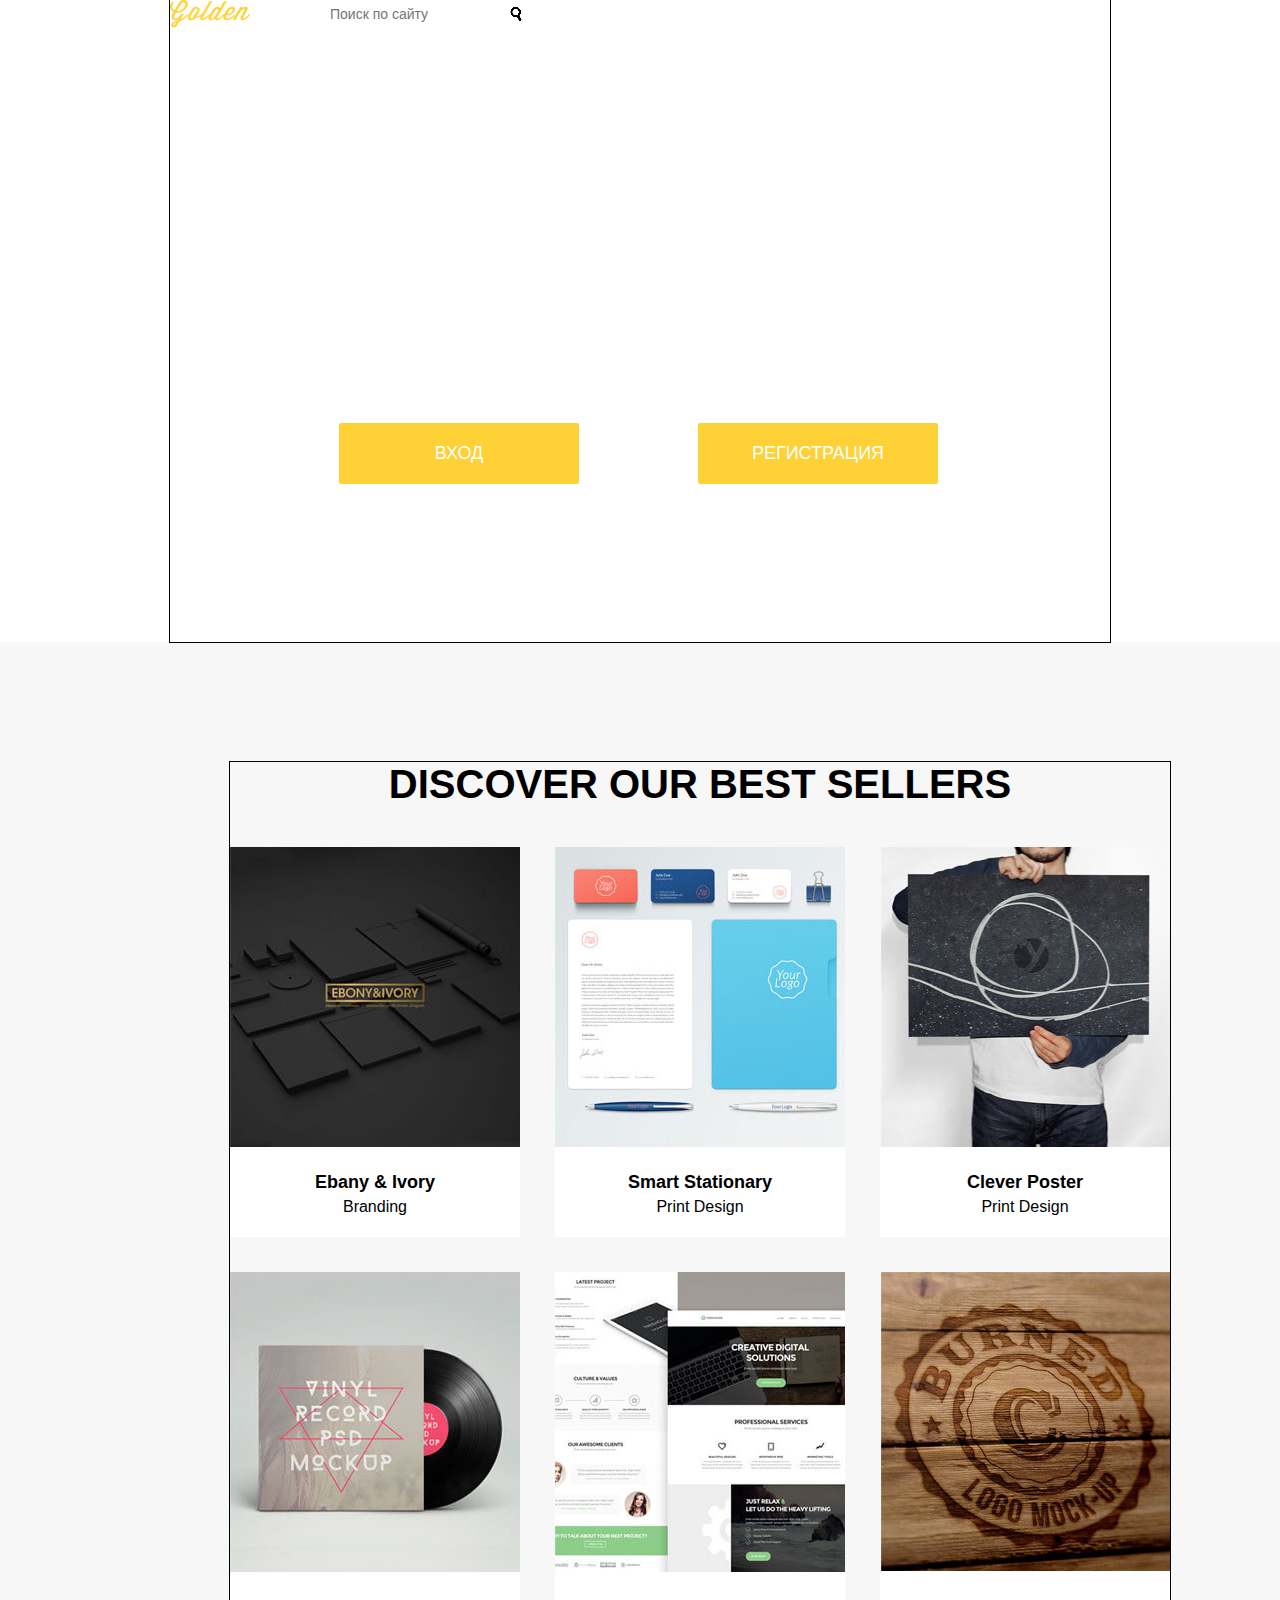
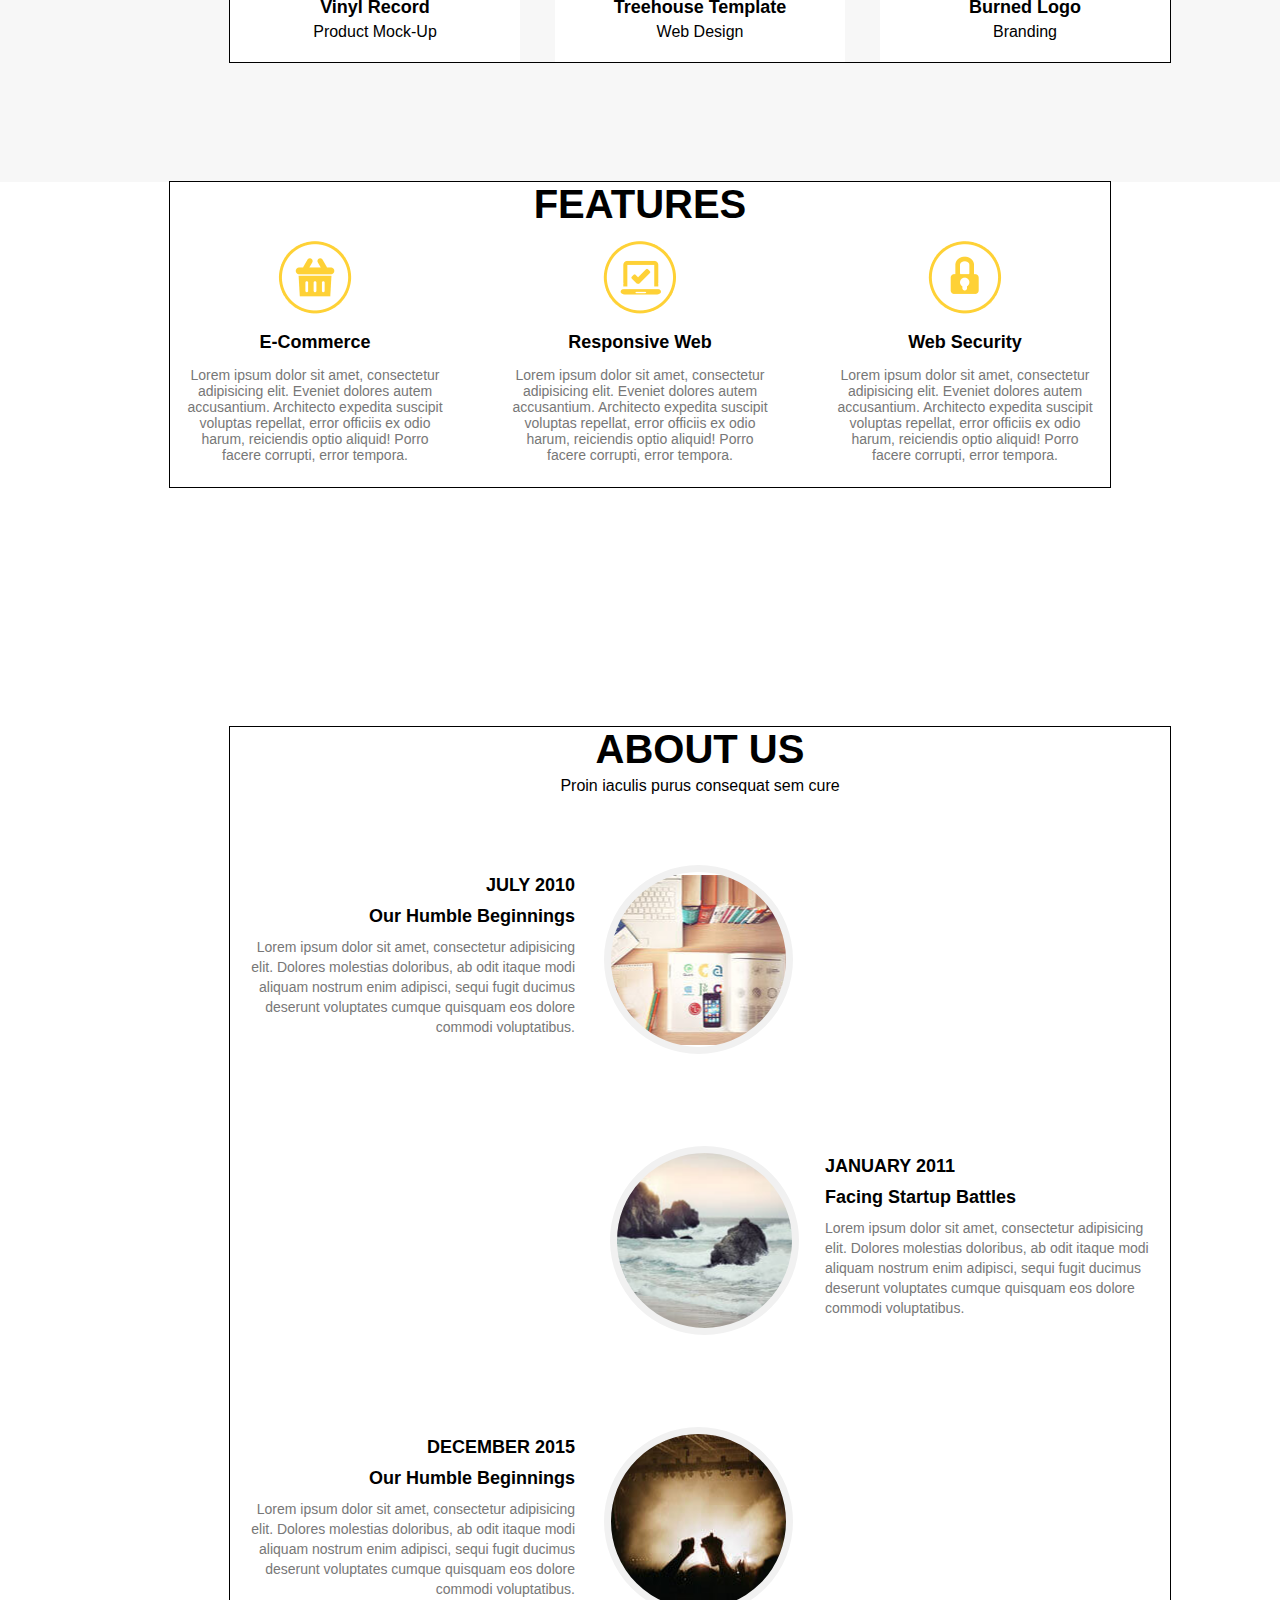
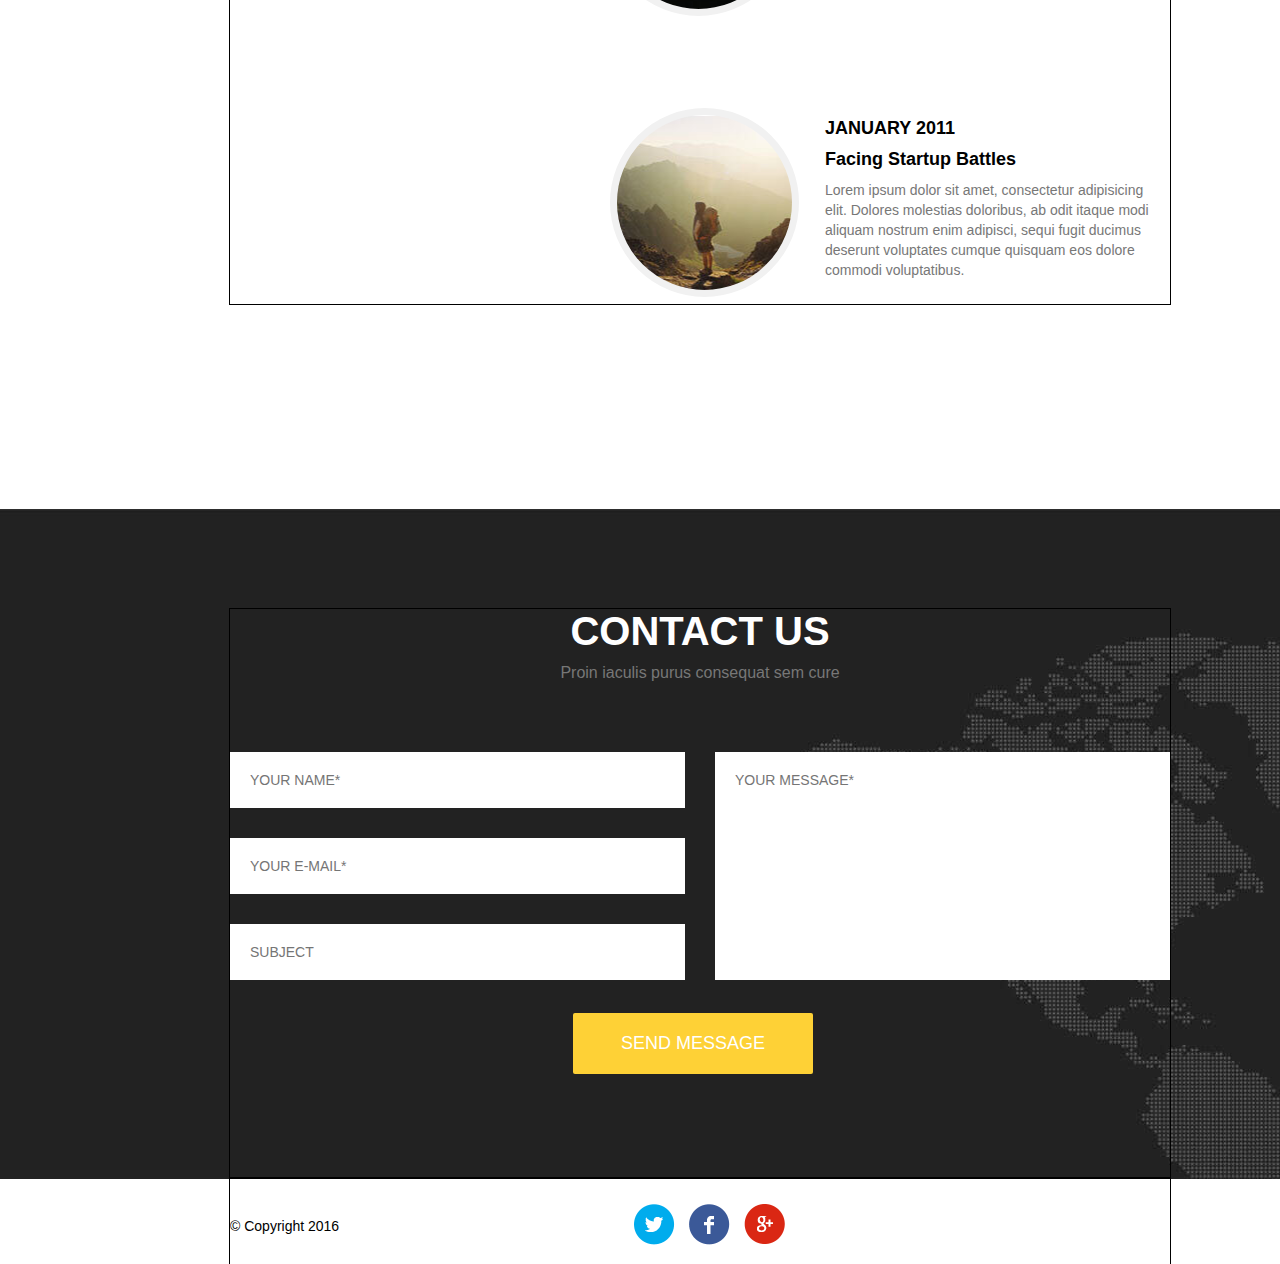
<file: index.html>
<!DOCTYPE html>
<html lang="en">

<head>
    <meta charset="UTF-8">
    <title>Document</title>
    <link href="http://allfont.ru/allfont.css?fonts=droid-serif-italic" rel="stylesheet" type="text/css" />
    <link rel="stylesheet" href="fonts/font-awesome/css/font-awesome.min.css">
    <link rel="stylesheet" href="style/normalize.css">
    <link rel="stylesheet" href="style/style.css">
</head>

<body>

    <header>
        <div class="wrapper clearfix">
            <img class="logo" src="img/logo.png" alt="logo">
               <!-- форма Поиск по сайту, скрипт search.php для обрабатывает эту форму  -->
                <form class="search-site" action="search.php" method="get">
                    <input type="text" name="search" id="search" placeholder="Поиск по сайту">
                    <!-- при нажатии на эту кнопку переменная search отправлеятся скрипту search.php   -->
                    <input type="submit" name="submit" value="">
                </form>
                <!--  конец формы Поиск по сайту     -->

                <nav class="top-nav">
                    <ul>
                        <li>
                            <a class="top-menu-link" href="#">home</a>
                        </li>
                        <li>
                            <a class="top-menu-link" href="#">services</a>
                        </li>
                        <li>
                            <a class="top-menu-link" href="#">portfolio</a>
                        </li>
                        <li>
                            <a class="top-menu-link" href="#">about</a>
                        </li>
                        <li>
                            <a class="top-menu-link" href="#">contact</a>
                        </li>
                    </ul>
                </nav>
                
            <h1 class="main-page-title">Create and Earn!</h1>
            <p class="promotext">We help creators to sell their products</p>
                
                <div class="btn-wrapper clearfix">
                    <!-- ссылки открывают соответствующие модальные окна -->
                    <a class="btn" href="#" onclick="showModalWindow('modal_window_enter')">вход</a>
                    <a class="btn" href="#" onclick="showModalWindow('modal_window_reg')">регистрация</a>
                    <!--  -->
                </div>
        </div>
    </header>
   
    <section class="portfolio">
        <div class="wrapper clearfix">
            <h3 class="section-title">Discover our best sellers</h3>
          <!--  <p class="section-text">They really worth it!</p>  -->
            <div class="portfolio-item portfolio1">
                <img src="img/good-item1.jpg" alt="good1" width="290" height="300">
                <span class="service-item-title">Ebany & Ivory</span>
                <p class="section-text">Branding</p>
            </div>
            <div class="portfolio-item portfolio1">
                <img src="img/good-item2.jpg" alt="good1" width="290" height="300">
                <span class="service-item-title">Smart Stationary</span>
                <p class="section-text">Print Design</p>
            </div>
            <div class="portfolio-item portfolio1">
                <img src="img/good-item3.jpg" alt="good1" width="290" height="300">
                <span class="service-item-title">Clever Poster</span>
                <p class="section-text">Print Design</p>
            </div>
            <div class="portfolio-item portfolio1">
                <img src="img/good-item4.jpg" alt="good1" width="290" height="300">
                <span class="service-item-title">Vinyl Record</span>
                <p class="section-text">Product Mock-Up</p>
            </div>
            <div class="portfolio-item portfolio1">
                <img src="img/good-item5.jpg" alt="good1" width="290" height="300">
                <span class="service-item-title">Treehouse Template</span>
                <p class="section-text">Web Design</p>
            </div>
            <div class="portfolio-item portfolio1">
                <img src="img/good-item6.jpg" alt="good1" width="290" height="300">
                <span class="service-item-title">Burned Logo</span>
                <p class="section-text">Branding</p>
            </div>
        </div>
    </section>
    
    
    
    
    
    <section class="services">
        <div class="wrapper clearfix">
            <h3 class="section-title">Features</h3>
           <!-- <p class="section-text">Proin iaculis purus consequat sem cure</p> -->
            <div class="services-item service-item1">
                <span class="service-item-title">E-Commerce</span>
                <p class="service-item-text">Lorem ipsum dolor sit amet, consectetur adipisicing elit. Eveniet dolores autem accusantium. Architecto expedita suscipit voluptas repellat, error officiis ex odio harum, reiciendis optio aliquid! Porro facere corrupti, error tempora.</p>
            </div>
            <div class="services-item service-item2">
                <span class="service-item-title">Responsive Web</span>
                <p class="service-item-text">Lorem ipsum dolor sit amet, consectetur adipisicing elit. Eveniet dolores autem accusantium. Architecto expedita suscipit voluptas repellat, error officiis ex odio harum, reiciendis optio aliquid! Porro facere corrupti, error tempora.</p>
            </div>
            <div class="services-item service-item3">
                <span class="service-item-title">Web Security</span>
                <p class="service-item-text">Lorem ipsum dolor sit amet, consectetur adipisicing elit. Eveniet dolores autem accusantium. Architecto expedita suscipit voluptas repellat, error officiis ex odio harum, reiciendis optio aliquid! Porro facere corrupti, error tempora.</p>
            </div>
        </div>
    </section>
    
    <section class="about">
        <div class="wrapper">
            <h3 class="section-title">about us</h3>
            <p class="section-text">Proin iaculis purus consequat sem cure</p>

            <div class="about-item-left clearfix">
                <div class="about-item-text-wrapper">
                    <span class="about-item-date">july 2010</span>
                    <span class="service-item-title">Our Humble Beginnings</span>
                    <p class="about-item-text">Lorem ipsum dolor sit amet, consectetur adipisicing elit. Dolores molestias doloribus, ab odit itaque modi aliquam nostrum enim adipisci, sequi fugit ducimus deserunt voluptates cumque quisquam eos dolore commodi voluptatibus.</p>
                </div>
                <div class="about-item-img img1"></div>
            </div>

            <div class="about-item-right clearfix">
                <div class="about-item-text-wrapper">
                    <span class="about-item-date">january 2011</span>
                    <span class="service-item-title">Facing Startup Battles</span>
                    <p class="about-item-text">Lorem ipsum dolor sit amet, consectetur adipisicing elit. Dolores molestias doloribus, ab odit itaque modi aliquam nostrum enim adipisci, sequi fugit ducimus deserunt voluptates cumque quisquam eos dolore commodi voluptatibus.</p>
                </div>
                <div class="about-item-img img2"></div>
            </div>

            <div class="about-item-left clearfix">
                <div class="about-item-text-wrapper">
                    <span class="about-item-date">december 2015</span>
                    <span class="service-item-title">Our Humble Beginnings</span>
                    <p class="about-item-text">Lorem ipsum dolor sit amet, consectetur adipisicing elit. Dolores molestias doloribus, ab odit itaque modi aliquam nostrum enim adipisci, sequi fugit ducimus deserunt voluptates cumque quisquam eos dolore commodi voluptatibus.</p>
                </div>
                <div class="about-item-img img3"></div>
            </div>

            <div class="about-item-right clearfix">
                <div class="about-item-text-wrapper">
                    <span class="about-item-date">january 2011</span>
                    <span class="service-item-title">Facing Startup Battles</span>
                    <p class="about-item-text">Lorem ipsum dolor sit amet, consectetur adipisicing elit. Dolores molestias doloribus, ab odit itaque modi aliquam nostrum enim adipisci, sequi fugit ducimus deserunt voluptates cumque quisquam eos dolore commodi voluptatibus.</p>
                </div>
                <div class="about-item-img img4"></div>
            </div>
        </div>
    </section>
    <footer>
        <div class="wrapper">
            <span class="header-title">contact us</span>
            <p class="header-text">Proin iaculis purus consequat sem cure</p>
                <!--   форма для отправки сообщений администрации сайта    -->
    <form class="feedback clearfix" action="feedback.php" method="post">
        <div class="feedback-input">
            <input type="text" name="quest_user_name" id="" placeholder="YOUR NAME*">
            <input type="text" name="quest_user_mail" id="" placeholder="YOUR E-MAIL*">
            <input type="text" name="quest_subject" id="" placeholder="SUBJECT">
        </div>
        <div class="feedback-text">
            <textarea name="quest_user_text" id="" placeholder="YOUR MESSAGE*"></textarea>
        </div>
        <!-- при нажатии на эту кнопку переменные quest_user_name, quest_user_mail, quest_subject, quest_user_text отправляются скрипту feedback.php   -->
        <input class="btn" type="submit" value="send message">
        <!--   -->
    </form>
    </div>
    <div class="social">
        <div class="wrapper">
            <p class="copyright">&#169; Copyright 2016</p>
            <a href="http://twitter.com" class="social-btn btn-tw"></a>
            <a href="http://facebook.com" class="social-btn btn-fb"></a>
            <a href="http://google.com" class="social-btn btn-gg"></a>
        </div>
    </div>
    </footer>

    <!--модальное окно Вход на сайт-->
    <div class="fixed-overlay fixed-overlay__modal" id="modal_window_enter">
        <div class="modal">
            <div class="modal-window-container claerfix">
                <div class="modal-window-title-enter clearfix">
                    <h2>Войти в учетную запись</h2>
                    <a href="#" class="modal-window-close" title="Закрыть окно" onclick="closeModalWindow('modal_window_enter')">X</a>
                </div>
                <!-- форма входа на сайт, данные отправляются скрипту enter_site.php -->
                <form class="modal-window-enter-user clearfix" action="enter_site.php" method="post">
                    <!-- текст "Пользователь с таким именем не зарегистрирован!" должен генерировать php, тут нужно применить ajax  -->
                    <h3 class="error">Пользователь с таким именем не зарегистрирован!</h3>
                    <!--   -->
                    <div class="social-auth">
                        <a class="social-auth-btn social-auth-fb" href="#">Войти через Facebook</a>
                        <a class="social-auth-btn social-auth-vk" href="#">Войти через Вконтакте</a>
                    </div>
                    <div class="classic-auth">
                        <input class="" type="email" name="user_login" id="user_login" placeholder="Ваш E-mail" required>
                        <input class="" type="password" name="user_password" id="user_password" placeholder="Ваш пароль" required>
                    </div>
                    <!-- при нажатии на эту кнопку переменные user_login user_password отправляются скрипту enter_site.php   -->
                    <input class="btn" id="form_enter_btn_submit" type="submit" name="submit" value="Вход">
                    <!--   -->
                </form>
                <!-- форма для смены пароля -->
                <form class="forgot-password-form clearfix" id="forgot_password_form" action="forgot_password.php" method="post">
                    <!-- текст "Пользователь с таким именем не зарегистрирован!" должен генерировать php, тут нужно применить ajax  -->
                    <h3 class="error"></h3>
                    <input type="email" name="user_email" id="user_email" placeholder="Ваш E-mail" required>
                    <!-- при нажатии на эту кнопку переменная user_email отправляются скрипту forgot_password.php   -->
                    <input class="btn" type="submit" name="submit" value="Отправить">
                    <!--     -->
                    <a href="#" class="modal-window-close" title="Закрыть окно" onclick="toggleClass('form_enter_btn_submit', 'forgot_password_form')">X</a>
                </form>
                <span class="divider"></span>
                <div class="forgot-registration">
                    <span>Хотите <a href='#' onclick="toggleClass('modal_window_reg', 'modal_window_enter')">создать учетную запись</a>?</span>
                    <span>Или <a class="forgot-password" href="#" onclick="toggleClass('forgot_password_form', 'form_enter_btn_submit')">забыли пароль?</a></span>
                </div>

            </div>
        </div>
    </div>

    <!--модальное окно Регистрация-->
    <div class="fixed-overlay fixed-overlay__modal" id="modal_window_reg">
        <div class="modal">
            <div class="modal-window-container claerfix">
                <div class="modal-window-title-reg clearfix">
                    <h2>Регистрция учетной записи</h2>
                    <a href="#" class="modal-window-close" title="Закрыть окно" onclick="closeModalWindow('modal_window_reg')">X</a>
                </div>
                <!-- форма регистрации на сайте, данные отправляются скрипту reg_site.php -->
                <form class="modal-window-reg-user clearfix" action="reg_site.php" method="post">
                    <div class="social-auth">
                        <a class="social-auth-btn social-auth-fb" href="#">Связать с Facebook</a>
                        <a class="social-auth-btn social-auth-vk" href="#">Связать с  Вконтакте</a>
                    </div>
                    <div class="classic-auth">
                        <input class="" type="email" name="new_user_login" id="new_user_login" placeholder="Ваш E-mail" required>
                        <input class="" type="password" name="new_user_password" id="new_user_password" placeholder="Ваш пароль" required>
                    </div>
                    <!-- при нажатии на эту кнопку переменные new_user_login new_user_password отправляются скрипту reg_site.php   -->
                    <input class="btn" id="form_reg_btn_submit" type="submit" value="Создать учетную запись">
                    <!--    -->
                </form>

                <span class="divider"></span>
                <div class="switch-enter-form">
                    <span>Вы хотели <a href="#" onclick="toggleClass('modal_window_enter', 'modal_window_reg')">войти в систему</a>?</span>
                </div>

            </div>
        </div>
    </div>
    <script>
        //показать модальное окно
        function showModalWindow(elem) {
            var element = document.getElementById(elem);
            element.style.display = 'block';
        }
        //скрыть модальное окно
        function closeModalWindow(elem) {
            var element = document.getElementById(elem);
            element.style.display = 'none';
        }
        //переключение классов
        function toggleClass(elem1, elem2) {
            var element1 = document.getElementById(elem1);
            var element2 = document.getElementById(elem2)
            element1.style.display = 'block';
            element2.style.display = 'none';
        }
        //скрыть модальное окно при нажатии на Esc
        window.addEventListener("keydown", function (event) {
            if (event.keyCode == 27) {
                var modal_window_enter = document.getElementById('modal_window_enter');
                var modal_window_reg = document.getElementById('modal_window_reg');
                modal_window_enter.style.display = 'none';
                modal_window_reg.style.display = 'none';
            }
        });
    </script>
</body>
<!--//-->
</html>
</file>
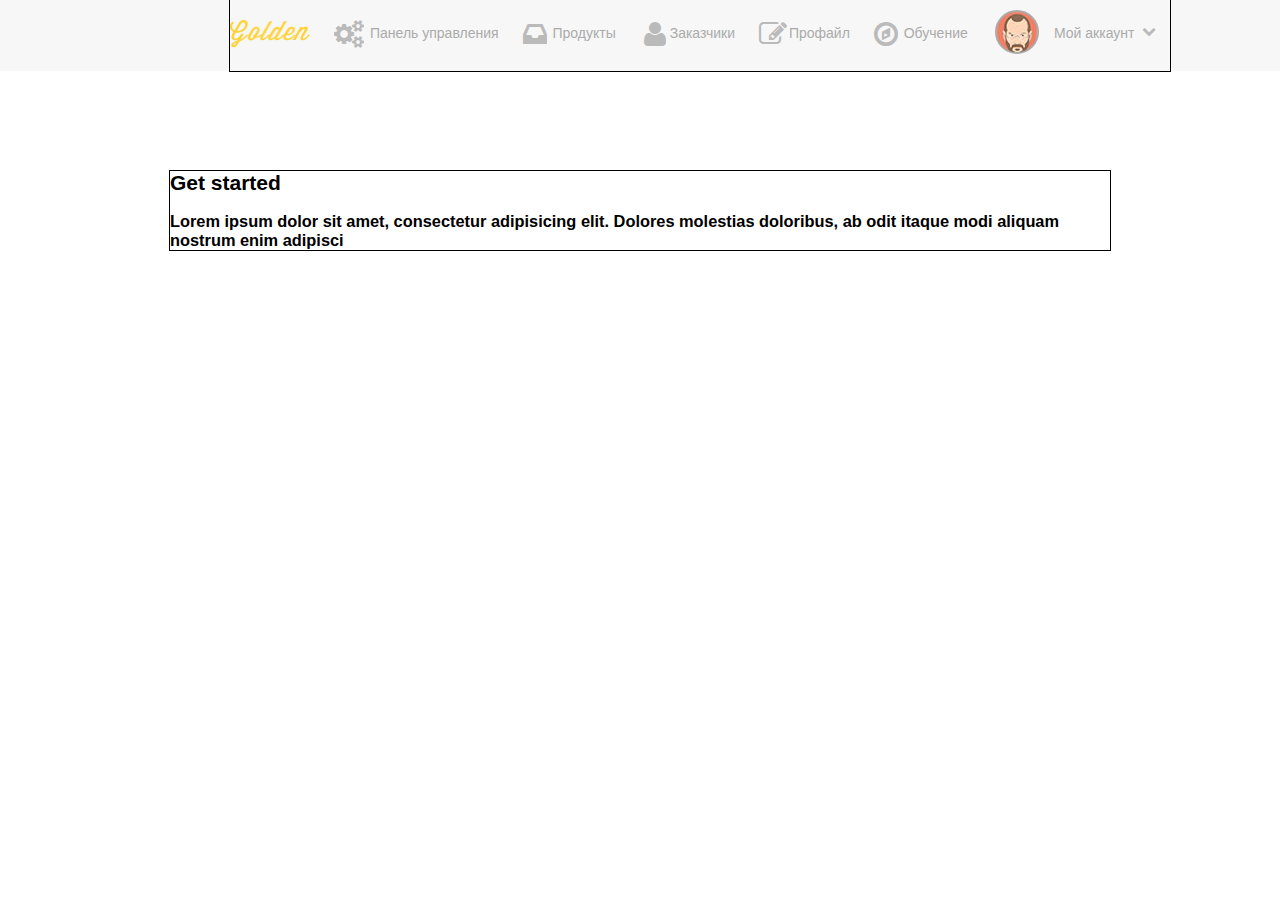
<file: private_cabinet_dashboard.html>
<!DOCTYPE html>
<html lang="en">

<head>
    <meta charset="UTF-8">
    <title>Document</title>
    <meta name="viewport" content="initial-scale=1, maximum-scale=1, user-scalable=no">
    <link rel="stylesheet" href="http://allfont.ru/allfont.css?fonts=droid-serif-italic">
    <link rel="stylesheet" href="fonts/font-awesome/css/font-awesome.min.css">
    <link rel="stylesheet" href="style/normalize.css">
    <link rel="stylesheet" href="style/style.css">
</head>
<header class="inner-header">
    <div class="wrapper clearfix">
        <img class="logo" src="img/logo.png" alt="logo">
        <nav class="private-cabinet-top-nav">
            <ul>
                <li>
                    <a class="private-cabinet-top-menu-link" href="#"><i class="fa fa-cogs fa-2x" aria-hidden="true"></i>Панель управления</a>
                </li>
                <li>
                    <a class="private-cabinet-top-menu-link" href="#"><i class="fa fa-inbox  fa-2x" aria-hidden="true"></i>Продукты</a>
                </li>
                <li>
                    <a class="private-cabinet-top-menu-link" href="#"><i class="fa fa-user  fa-2x" aria-hidden="true"></i>Заказчики</a>
                </li>
                <li>
                    <a class="private-cabinet-top-menu-link" href="#"><i class="fa fa-pencil-square-o fa-2x" aria-hidden="true"></i>Профайл</a>
                </li>
                <li>
                    <a class="private-cabinet-top-menu-link" href="#"><i class="fa fa-compass fa-2x" aria-hidden="true"></i>Обучение</a>
                </li>
            </ul>
        </nav>
        <div class="user-profile-photo"></div>
        <div class="user-account">
            <a href="#" class="user-account-more">Мой аккаунт<i class="fa fa-chevron-down" aria-hidden="true">
            </i></a></div>
    </div>
</header>
<section class="get-started">
    <div class="wrapper">
        <h2 class="private-cabinet-main-title">Get started</h2>
        <h3 class="private-cabinet-subtitle">Lorem ipsum dolor sit amet, consectetur adipisicing elit. Dolores molestias doloribus, ab odit itaque modi aliquam nostrum enim adipisci</h3>
    </div>
</section>

<body>

</body>

</html>
</file>
<file: style/style.css>
@font-face {
    font-family: 'Droid Serif Italic', arial;
    src: local("Droid Serif Italic"), url(../fonts/droid-serif-italic.ttf);
    src: local("Droid Serif Italic"), url(../fonts/droid serif italic.ttf);
}

@font-face {
    font-family: 'Roboto Slab Regular', arial;
    src: local("Roboto Slab Regular"), url(../fonts/roboto-slab-regular.ttf);
}

@font-face {
    font-family: 'Montserrat', arial;
    src: local("Montserrat"), url(../fonts/montserrat.ttf);
}

@font-face {
    font-family: 'Montserrat Bold', arial;
    src: local("Montserrat Bold"), url(../fonts/montserrat-bold.ttf);
}

body {
    /*    width: 1400px;*/
    min-width: 940px;
    font-family: 'Roboto Slab Regular', arial;
    font-size: 14px;
}

.main-header {
    width: 1400px;
    margin: 0 auto 100px;
    padding-top: 50px;
    background: #fff url('../img/bg-header.jpg') 0 0 no-repeat;
}

.clearfix:after {
    content: "";
    display: table;
    clear: both;
}

.wrapper {
    width: 940px;
    margin: 0 auto;
    outline: 1px solid black
}

.logo {
    width: 80px;
    float: left;
    margin-right: 70px;
}

.search-site {
    position: relative;
    float: left;
    width: 200px;
    margin-right: 65px;
}

.search-site input[type=text] {
    width: 180px;
    height: 25px;
    padding-left: 10px;
    padding-right: 20px;
    border-radius: 5px;
    outline: none;
    border: none;
}

.search-site input[type=submit] {
    position: absolute;
    top: 1px;
    left: 183px;
    width: 25px;
    height: 25px;
    margin: 0;
    padding: 0;
    outline: none;
    border: none;
    background: #fff url(../img/icon-search.png) 50% 50% no-repeat;
    cursor: pointer;
}

.search-site input[type=submit]:hover {
    opacity: .5;
}

.top-nav {
    width: 525px;
    float: left;
    margin-bottom: 200px;
    padding-top: 4px;
}

.top-nav ul {
    margin: 0;
    padding: 0;
    list-style: none;
}

.top-nav ul li {
    display: inline-block;
    padding: 0 17px;
    vertical-align: top;
}

.top-menu-link {
    font-size: 16px;
    color: #fff;
    text-decoration: none;
    text-transform: uppercase;
    padding-top: 5px;
    padding-bottom: 17px;
}

.top-nav ul li:last-child {
    padding-right: 0;
}

.top-menu-link:hover {
    color: #fed136;
}

.promotext {
    display: block;
    margin-top: 0;
    margin-bottom: 20px;
    padding: 0;
    text-align: center;
    color: #fff;
    font-family: 'Droid Serif Italic', arial;
    font-size: 40px;
}

.main-page-title {
    margin-top: 0;
    color: #fff;
    font-size: 75px;
    font-weight: bold;
    text-align: center;
    text-transform: uppercase;
}

.btn-wrapper {
    margin: 0 auto 158px;
    padding: 0 50px;
}

.btn {
    float: left;
    width: 240px;
    margin-left: 119px;
    padding: 20px 0;
    color: #fff;
    font-size: 18px;
    vertical-align: top;
    text-align: center;
    text-transform: uppercase;
    text-decoration: none;
    background-color: #fed136;
    border-radius: 2px;
}

.btn:hover {
    color: #000;
    opacity: .5;
}

.services {
    margin-bottom: 120px;
}

.section-title {
    margin-top: 0;
    margin-bottom: 5px;
    text-align: center;
    text-transform: uppercase;
    font-size: 40px;
    font-weight: bold;
}

.section-text {
    margin-top: 0;
    margin-bottom: 70px;
    text-align: center;
    font-family: 'Droid Serif Italic', arial;
    font-size: 16px;
}

.services-item {
    float: left;
    width: 270px;
    margin-right: 35px;
    padding: 100px 10px 10px 10px;
}

.wrapper div:nth-of-type(3),
.wrapper div:nth-of-type(6) {
    margin-right: 0;
}

.service-item-title {
    display: block;
    text-align: center;
    font-size: 18px;
    font-weight: bold;
}

.service-item-text {
    color: #777;
    text-align: center;
}

.service-item1 {
    background: #fff url(../img/icon-commerce.png) 50% 5% no-repeat;
}

.service-item2 {
    background: #fff url(../img/icon-laptop.png) 50% 5% no-repeat;
}

.service-item3 {
    background: #fff url(../img/icon-locked.png) 50% 5% no-repeat;
}

.portfolio {
    width: 1400px;
    margin: 0 auto;
    padding: 120px 0;
    background-color: #f7f7f7;
}

.portfolio-item {
    float: left;
    width: 290px;
    height: 390px;
    margin-right: 35px;
    margin-top: 35px;
    background-color: #fff;
}

.portfolio-item:hover {
    box-shadow: 1px 1px 15px 4px gray;
}

.portfolio-item .service-item-title {
    margin-top: 22px;
    margin-bottom: 5px;
}

.about {
    width: 1400px;
    margin: 0 auto;
    padding: 120px 0;
}

.about-item-left,
.about-item-right {
    margin-bottom: 85px;
}

.about-item-left .about-item-text-wrapper {
    float: left;
    width: 335px;
    padding: 10px;
}

.about-item-left .about-item-date,
.about-item-right .about-item-date {
    float: right;
    width: 355px;
    margin-bottom: 10px;
    text-align: right;
    font-size: 18px;
    font-weight: bold;
    text-transform: uppercase;
}

.about-item-right .about-item-date {
    float: left;
    text-align: left;
}

.about-item-left .service-item-title,
.about-item-right .service-item-title {
    float: right;
    width: 355px;
    margin-bottom: 10px;
    text-align: right;
}

.about-item-right .service-item-title {
    float: left;
    text-align: left;
}

.about-item-left .about-item-text,
.about-item-right .about-item-text {
    color: #777;
    text-align: right;
    line-height: 20px;
}

.about-item-right .about-item-text {
    text-align: left;
}

.about-item-right .about-item-text-wrapper {
    float: right;
    width: 335px;
    padding: 10px;
}

.about-item-img {
    width: 175px;
    height: 175px;
    border-radius: 50%;
    border: 7px solid #f1f1f1;
}

.img1 {
    float: left;
    margin-left: 19px;
    background: #fff url(../img/about-item1.jpg) 50% 50% no-repeat;
}

.img2 {
    float: right;
    margin-right: 16px;
    background: #fff url(../img/about-item2.jpg) 50% 50% no-repeat;
}

.img3 {
    float: left;
    margin-left: 19px;
    background: #fff url(../img/about-item3.jpg) 45% 98% no-repeat;
}

.img4 {
    float: right;
    margin-right: 16px;
    background: #fff url(../img/about-item4.jpg) 50% 50% no-repeat;
}

footer {
    width: 1400px;
    margin: 0 auto;
    padding-top: 100px;
    background: #fff url(../img/bg-footer.jpg) 0 0 no-repeat;
}

.header-title {
    display: block;
    margin-top: 0;
    margin-bottom: 10px;
    text-align: center;
    text-transform: uppercase;
    color: #fff;
    font-size: 40px;
    font-weight: bold;
}

.header-text {
    margin-top: 0;
    margin-bottom: 70px;
    color: #777;
    text-align: center;
    font-family: 'Droid Serif Italic', arial;
    font-size: 16px;
}

.feedback-input,
.feedback-text {
    float: left;
    width: 455px;
    margin-right: 30px;
}

.feedback-text {
    margin-right: 0;
    margin-bottom: 30px;
}

.feedback-input input[type=text] {
    width: 415px;
    margin-top: 30px;
    padding: 20px;
    outline: none;
    border: none;
}

.feedback-input input[type=text]:first-child {
    margin-top: 0;
}

.feedback-text textarea {
    width: 415px;
    height: 188px;
    padding: 20px;
    font-family: 'Roboto Slab Regular', arial;
    font-size: 14px;
    outline: none;
    border: none;
    resize: none;
}

.feedback input[type=submit] {
    margin-left: 343px;
    margin-bottom: 104px;
    outline: none;
    border: none;
    cursor: pointer;
}

.copyright {
    display: inline-block;
    width: 200px;
    margin-top: 40px;
    margin-bottom: 30px;
}

.social-btn {
    display: inline-block;
    width: 41px;
    height: 41px;
    margin-top: 26px;
    margin-right: 10px;
    vertical-align: top;
    background-image: url(../img/icon-sprite.png);
    background-repeat: no-repeat;
}

.btn-fb {
    background-position: -5px -5px;
}

.btn-gg {
    background-position: -56px -5px;
}

.btn-tw {
    margin-left: 200px;
    background-position: -107px -5px;
}

.btn-fb:hover,
.btn-gg:hover,
.btn-tw:hover {
    opacity: .5;
}


/*--- модальное окно Вход на сайт ----*/

#modal_window_enter,
#modal_window_reg {
    display: none;
}

.fixed-overlay {
    position: fixed;
    overflow: auto;
    left: 0;
    top: 0;
    width: 100%;
    height: 100%;
    background-color: rgba(0, 0, 0, 0.5);
}

.fixed-overlay__modal {
    text-align: center;
    white-space: nowrap;
}

.fixed-overlay__modal::after {
    display: inline-block;
    vertical-align: middle;
    width: 0;
    height: 100%;
    content: '';
}

.modal {
    display: inline-block;
    vertical-align: middle;
}

.modal-window-container {
    width: 630px;
    min-width: 200px;
    padding: 25px 35px;
    text-align: left;
    white-space: normal;
    background-color: #fff;
    border-radius: 5px;
}

.modal-window-title-enter h2,
.modal-window-title-reg h2 {
    float: left;
    margin: 5px 350px 30px 0;
}

.modal-window-title-reg h2 {
    margin-right: 318px;
}

.modal-window-close {
    display: inline-block;
    vertical-align: middle;
    width: 23px;
    height: 20px;
    padding-top: 3px;
    color: red;
    border-radius: 50%;
    background-color: #dadada;
    text-decoration: none;
    text-align: center;
    font-weight: bold;
}

.modal-window-close:hover {
    color: #fff;
    background-color: red;
}

.error {
    display: none;
    margin: 0;
    margin-bottom: 30px;
    padding: 10px;
    text-align: center;
    text-transform: uppercase;
    color: #fff;
    background-color: red;
    border-radius: 5px;
}

.social-auth {
    float: left;
    width: 300px;
    margin-right: 30px;
}

.social-auth-btn {
    display: inline-block;
    width: 250px;
    margin-bottom: 15px;
    vertical-align: top;
    padding: 18px 0 18px 50px;
    color: #fff;
    font-size: 16px;
    text-decoration: none;
    text-align: center;
    border-radius: 5px;
}

.social-auth-fb {
    position: relative;
    background-color: #3d5c96;
}

.social-auth-btn:hover {
    opacity: .8;
}

.social-auth-vk {
    position: relative;
    background-color: #2a5885;
}

.social-auth-fb:before,
.social-auth-vk:before {
    position: absolute;
    top: 0;
    left: 0;
    width: 54px;
    height: 42px;
    padding-top: 12px;
    content: 'f';
    font-weight: bold;
    color: #fff;
    font-size: 25px;
    border-top-left-radius: 5px;
    border-bottom-left-radius: 5px;
    background: #1a4780;
}

.social-auth-vk:before {
    content: 'B';
    background: #1a4876;
}

.classic-auth {
    float: left;
    width: 300px;
}

.classic-auth input[type=email],
.classic-auth input[type=password],
.forgot-password-form input[type=email] {
    width: 258px;
    margin-bottom: 15px;
    padding: 17px 20px;
    font-size: 16px;
    border-radius: 5px;
    border: 1px solid #c4c4c4;
    outline: none;
    background-color: #f7f7f7;
}

.modal-window-btn {
    float: left;
    width: 300px;
    margin: 0 auto;
}

.modal-window-enter-user input[type=submit],
.modal-window-reg-user input[type=submit] {
    width: 200px;
    margin: 15px 10px 25px 215px;
    padding: 16px 0;
    border-radius: 5px;
    border: none;
    outline: none;
}

.modal-window-reg-user input[type=submit] {
    width: 350px;
    margin-left: 140px;
}

.forgot-password-form {
    display: none;
}

.forgot-password-form input[type=submit] {
    width: 200px;
    margin: 0 25px 0 0;
    padding: 16px 0;
    border-radius: 5px;
    border: none;
    outline: none;
}

.forgot-password-form input[type=email] {
    float: left;
    width: 310px;
    margin-right: 25px;
}

.divider {
    display: block;
    height: 1px;
    margin: 5px 0;
    background-color: #c4c4c4;
}

.forgot-registration,
.switch-enter-form {
    padding: 10px 20px 0 20px;
    color: #1a4780;
}

.forgot-registration span,
.switch-enter-form span {
    display: inline-block;
    margin-right: 210px;
    vertical-align: top;
}

.switch-enter-form span {
    margin-right: 0;
    margin-left: 202px;
}

.forgot-registration span a,
.switch-enter-form span a {
    color: #1a4780;
    text-decoration: none;
}

.forgot-registration span a:hover,
.switch-enter-form span a:hover {
    text-decoration: underline;
}

.forgot-registration span:last-child {
    margin-right: 0;
}


/*--- конец модального окна Вход на сайт ---*/


/*--- личный кабинет ---*/

.inner-header {
    width: 1400px;
    margin: 0 auto 100px;
    /*    padding-top: 10px;*/
    background-color: #f7f7f7;
}

.inner-header img {
    margin-top: 20px;
    margin-right: 20px;
}

.private-cabinet-top-nav {
    width: 665px;
    float: left;
    margin-bottom: 30px;
    padding-top: 25px;
}

.private-cabinet-top-nav ul {
    margin: 0;
    padding: 0;
    list-style: none;
}

.private-cabinet-top-nav ul li {
    display: inline-block;
    padding: 0;
    vertical-align: top;
}

.private-cabinet-top-menu-link {
    position: relative;
    padding: 30px 10px 30px 40px;
    color: #ababab;
    text-decoration: none;
}

.private-cabinet-top-nav ul li .private-cabinet-top-menu-link i {
    position: absolute;
    top: 25px;
    left: 10px;
    opacity: .8;
}

.private-cabinet-top-nav ul li:first-child .private-cabinet-top-menu-link i {
    left: 4px;
}

.private-cabinet-top-nav ul li:nth-child(3) .private-cabinet-top-menu-link i {
    left: 14px;
}

.private-cabinet-top-menu-link:hover,
.user-account-more:hover {
    color: #000;
}

.user-profile-photo {
    float: left;
    width: 40px;
    height: 40px;
    margin-top: 10px;
    border: 2px solid #ababab;
    border-radius: 50%;
    background: #fff url(../img/zagl.jpg) 0 0 no-repeat;
}

.user-account-more {
    position: relative;
    display: inline-block;
    padding: 25px 30px 30px 15px;
    color: #ababab;
    text-decoration: none;
}

.user-account .user-account-more i {
    position: absolute;
    top: 24px;
    left: 103px;
    opacity: .8;
}


/* comment 2*/


/*----------*/


/*комент 1*/
</file>
